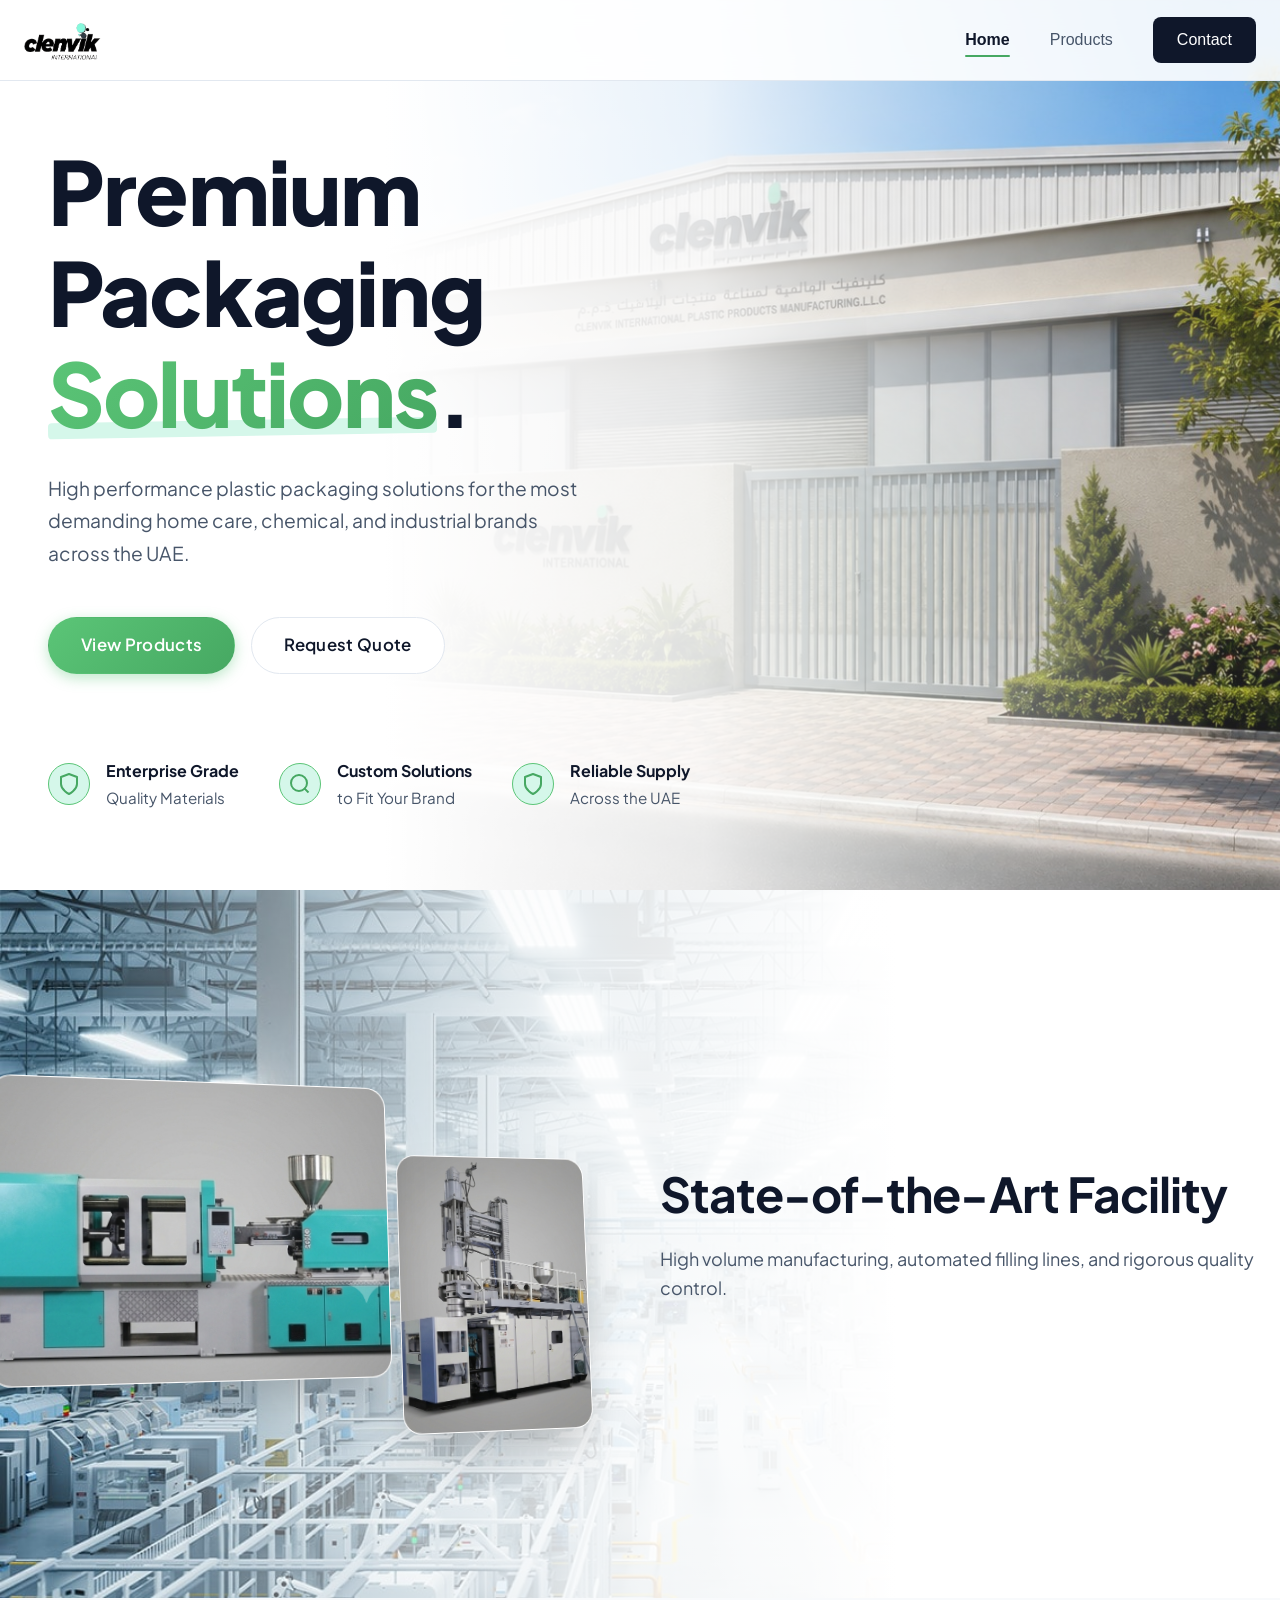
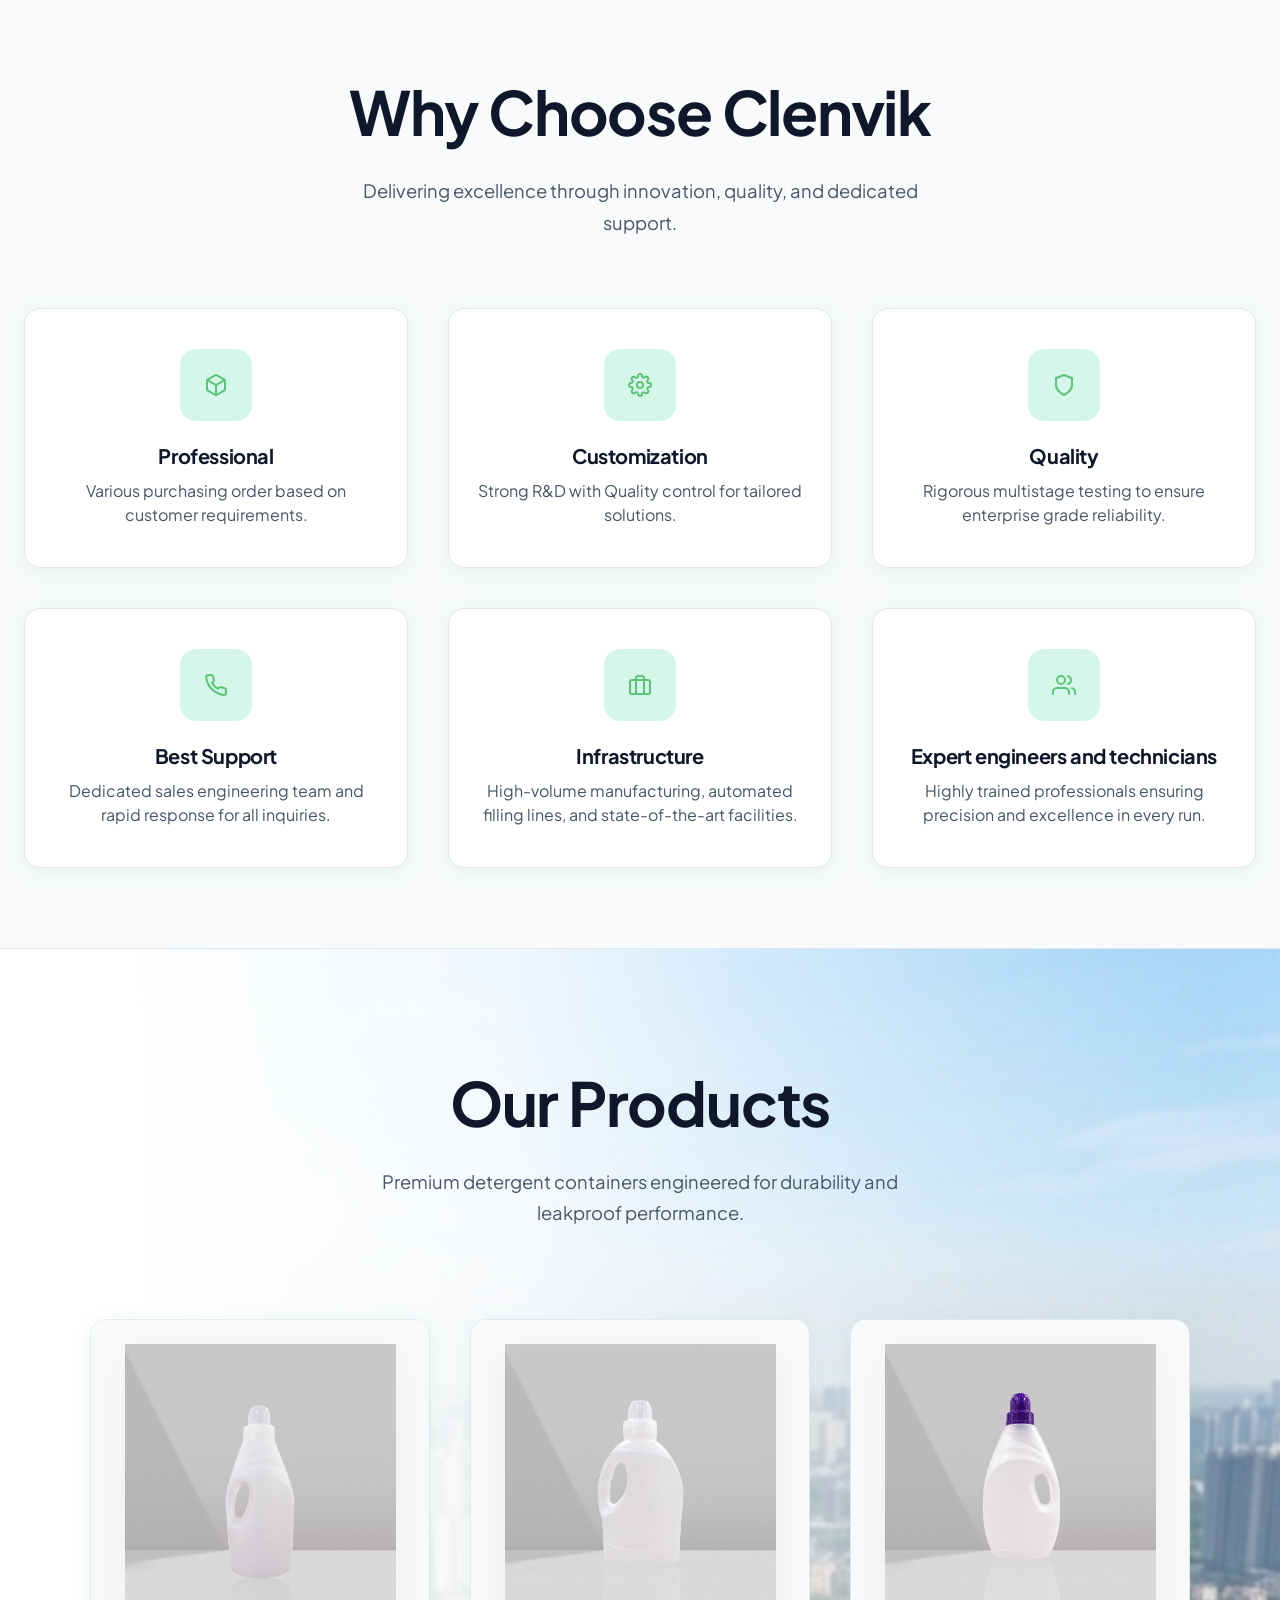
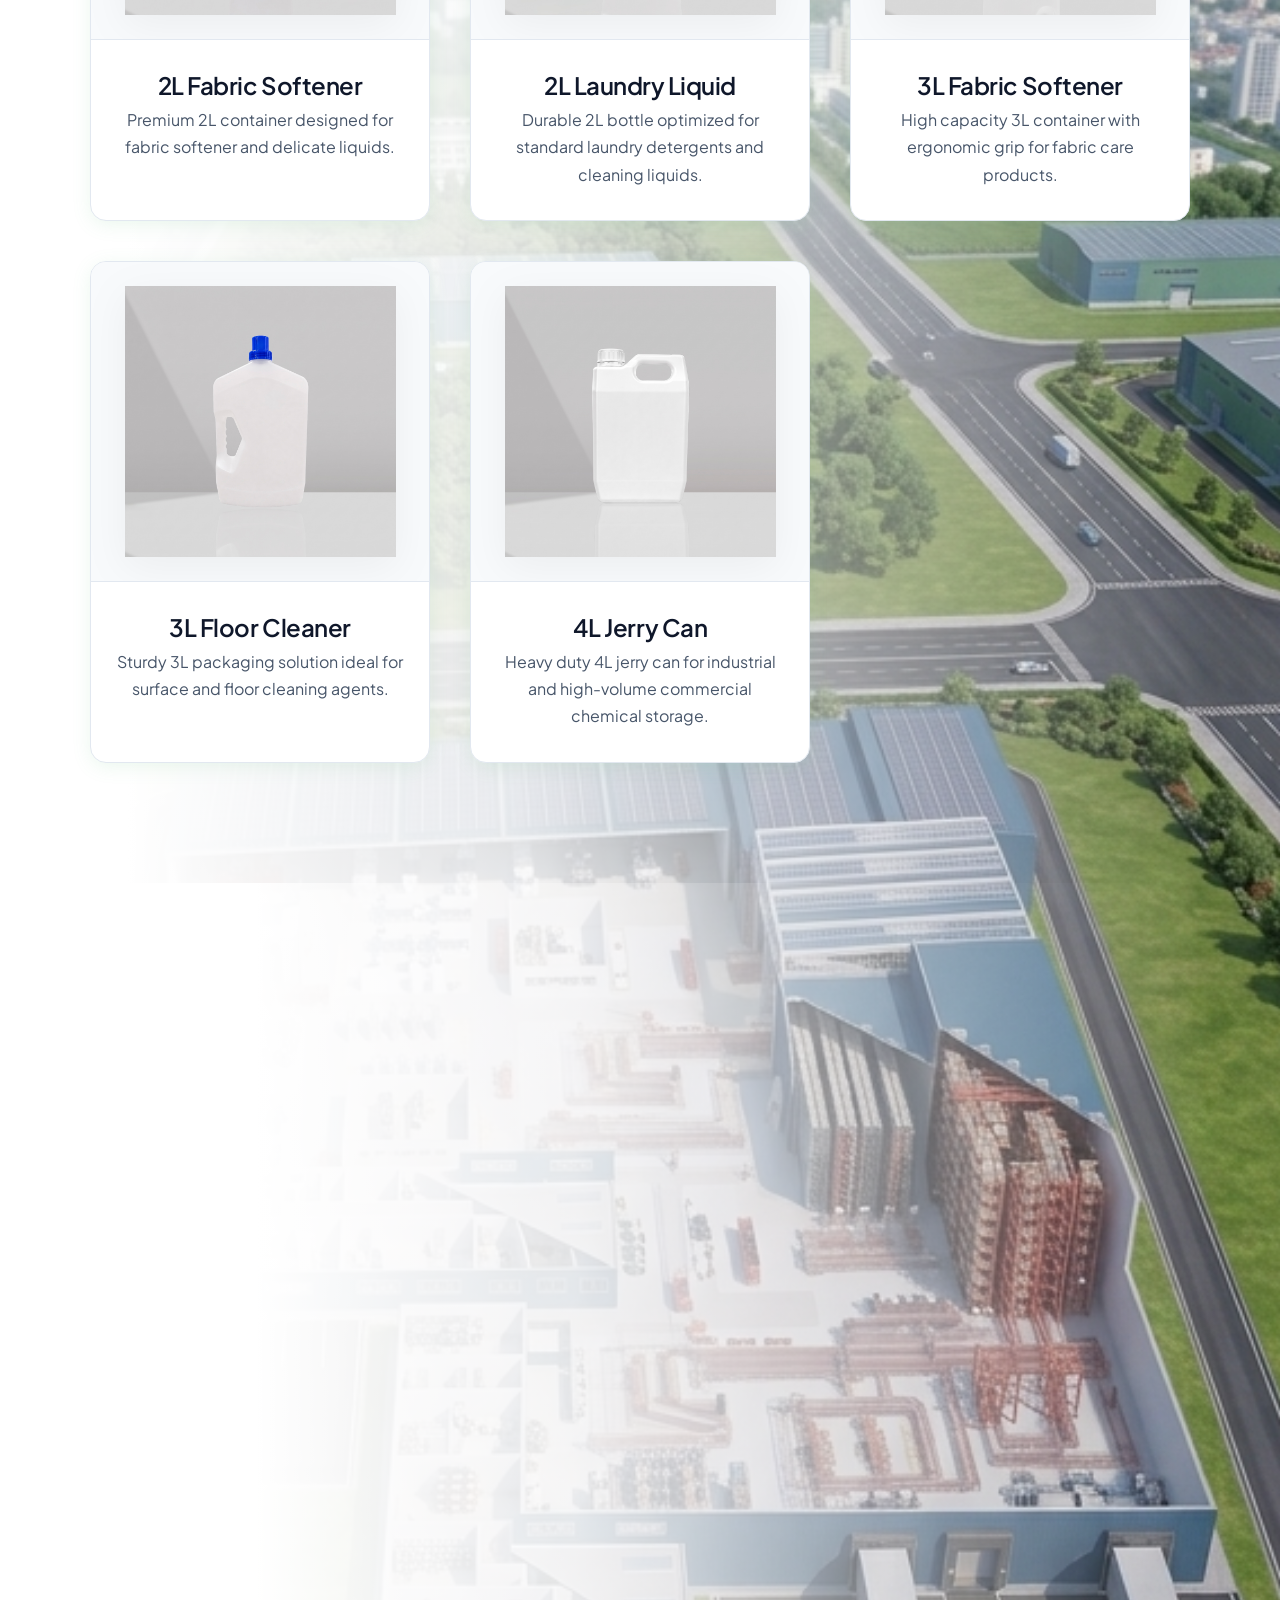
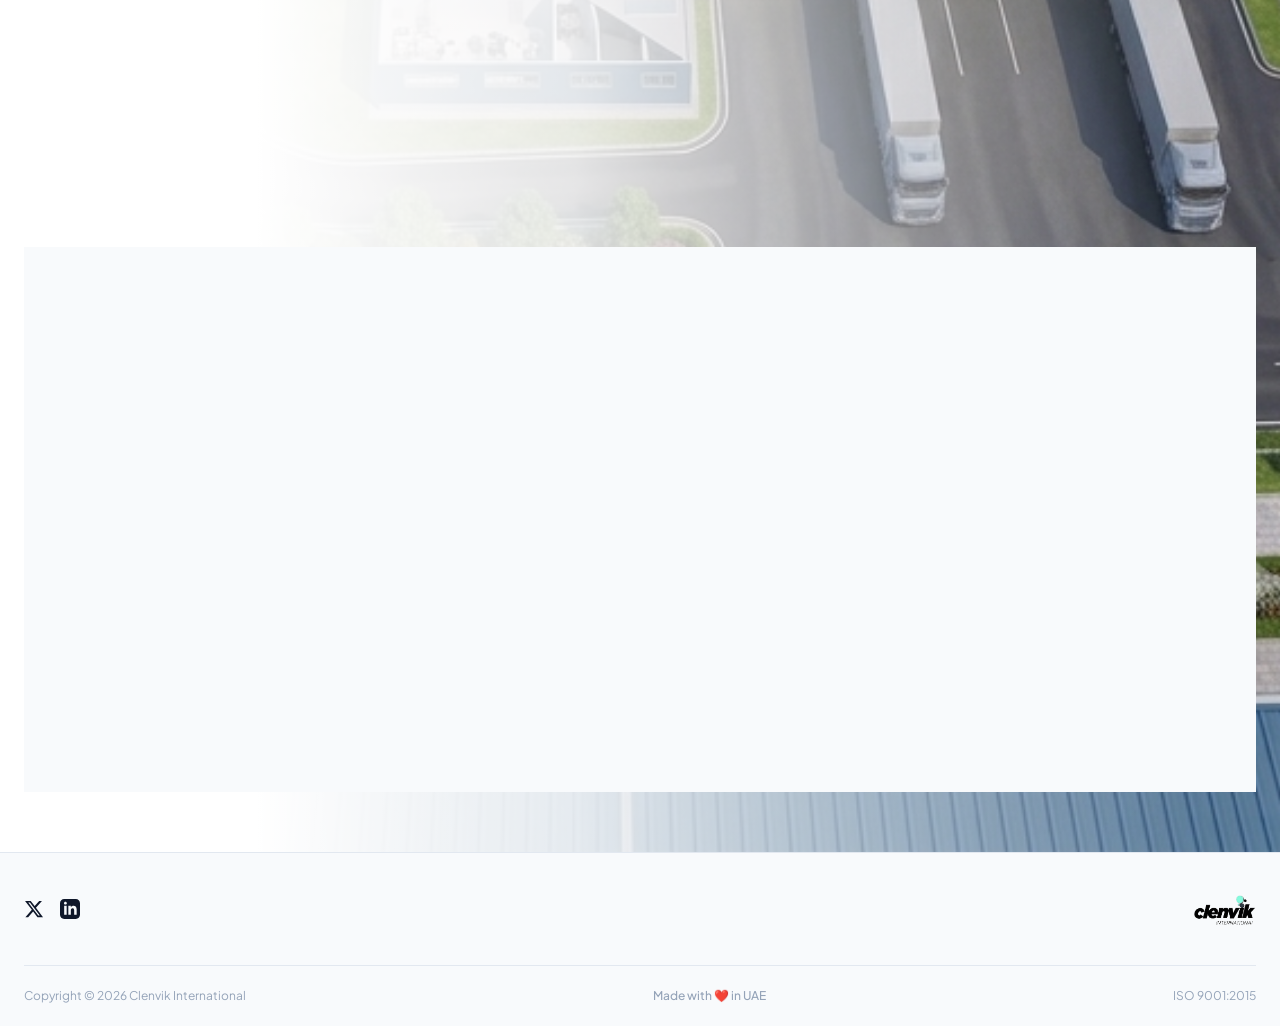
<file: index.html>
<!DOCTYPE html>
<html lang="en">
<head>
    <meta charset="UTF-8">
    <meta name="viewport" content="width=device-width, initial-scale=1.0">
    <meta name="description" content="Clenvik - Premium plastic packaging solutions for detergent, cosmetic, and industrial brands.">
    <meta name="theme-color" content="#ffffff">
    <meta name="view-transition" content="same-origin" />
    <title>Clenvik | Enterprise Plastic Packaging</title>
    <link rel="icon" type="image/png" href="assets/favicon.png">
    
    <link rel="preconnect" href="https://fonts.googleapis.com">
    <link rel="preconnect" href="https://fonts.gstatic.com" crossorigin>
    <link href="https://fonts.googleapis.com/css2?family=Plus+Jakarta+Sans:wght@400;500;600;700;800&display=swap" rel="stylesheet">
    
    <link rel="stylesheet" href="styles.css">
</head>
<body>

    <header>
        <div class="container">
            <nav>
                <a href="index.html" class="brand">
                    <img src="assets/clenvik-logo.png" alt="Clenvik Logo" height="40">
                </a>
                <div class="nav-links">
                    <a href="#home" class="active">Home</a>
                    <a href="#products">Products</a>
                    <a href="#contact" class="nav-cta">Contact</a>
                </div>
                <button class="menu-btn" aria-label="Toggle menu">
                    <svg xmlns="http://www.w3.org/2000/svg" width="24" height="24" viewBox="0 0 24 24" fill="none" stroke="currentColor" stroke-width="2" stroke-linecap="round" stroke-linejoin="round"><line x1="4" x2="20" y1="12" y2="12"/><line x1="4" x2="20" y1="6" y2="6"/><line x1="4" x2="20" y1="18" y2="18"/></svg>
                </button>
            </nav>
        </div>
    </header>

    <main>
        
        <section id="home" class="hero">
            <div class="blob blob-1"></div>
            <div class="blob blob-2"></div>
            
            <div class="hero-content">
                <div class="hero-text-col">
                    <h1 class="stagger-up delay-100">Premium Packaging<br><span class="gradient-text underline-decor">Solutions</span>.</h1>
                    <p class="stagger-up delay-200">High performance plastic packaging solutions for the most demanding home care, chemical, and industrial brands across the UAE.</p>
                    <div class="hero-actions">
                        <a href="#products" class="btn btn-primary">View Products</a>
                        <a href="#contact" class="btn btn-secondary">Request Quote</a>
                    </div>
                    <div class="hero-trust-badges delay-200 stagger-up">
                        <div class="hero-badge">
                            <svg xmlns="http://www.w3.org/2000/svg" width="20" height="20" viewBox="0 0 24 24" fill="none" stroke="currentColor" stroke-width="2" stroke-linecap="round" stroke-linejoin="round"><path d="M12 22s8-4 8-10V5l-8-3-8 3v7c0 6 8 10 8 10z"/></svg>
                            <div>
                                <strong>Enterprise Grade</strong>
                                <span>Quality Materials</span>
                            </div>
                        </div>
                        <div class="hero-badge">
                            <svg xmlns="http://www.w3.org/2000/svg" width="20" height="20" viewBox="0 0 24 24" fill="none" stroke="currentColor" stroke-width="2" stroke-linecap="round" stroke-linejoin="round"><circle cx="11" cy="11" r="8"></circle><line x1="21" x2="16.65" y1="21" y2="16.65"></line></svg>
                            <div>
                                <strong>Custom Solutions</strong>
                                <span>to Fit Your Brand</span>
                            </div>
                        </div>
                        <div class="hero-badge">
                            <svg xmlns="http://www.w3.org/2000/svg" width="20" height="20" viewBox="0 0 24 24" fill="none" stroke="currentColor" stroke-width="2" stroke-linecap="round" stroke-linejoin="round"><path d="M12 22s8-4 8-10V5l-8-3-8 3v7c0 6 8 10 8 10z"/></svg>
                            <div>
                                <strong>Reliable Supply</strong>
                                <span>Across the UAE</span>
                            </div>
                        </div>
                    </div>
                </div>
            </div>
        </section>

        
        <section id="facility" class="facility-section">
            <div class="facility-content">
                <div class="facility-visual-col stagger-up">
                    <div class="isometric-hero-wrapper isometric-facility-grid">
                        <div class="isometric-hero-card card-main" style="height: 100%;">
                            <img src="assets/M1.png" alt="High volume manufacturing facility" style="width: 100%; height: 100%; object-fit: cover; display: block; aspect-ratio: 4/3;">
                        </div>
                        <div class="isometric-hero-card card-sub" style="height: 100%;">
                            <img src="assets/M2.png" alt="High speed filling line" style="width: 100%; height: 100%; object-fit: cover; display: block; aspect-ratio: 1/1;">
                        </div>
                    </div>
                </div>
                
                <div class="facility-text-col stagger-up delay-100">
                    <h2>State-of-the-Art Facility</h2>
                    <p>High volume manufacturing, automated filling lines, and rigorous quality control.</p>
                </div>
            </div>
        </section>

        <section class="value-props">
            <div class="container">
                <div class="section-head stagger-up" style="margin-bottom: 50px;">
                    <h2>Why Choose Clenvik</h2>
                    <p>Delivering excellence through innovation, quality, and dedicated support.</p>
                </div>
                <div class="value-props-grid">
                    <div class="prop-card stagger-up delay-100">
                        <div class="prop-icon">
                            <svg xmlns="http://www.w3.org/2000/svg" width="24" height="24" viewBox="0 0 24 24" fill="none" stroke="currentColor" stroke-width="2" stroke-linecap="round" stroke-linejoin="round"><path d="M21 16V8a2 2 0 0 0-1-1.73l-7-4a2 2 0 0 0-2 0l-7 4A2 2 0 0 0 3 8v8a2 2 0 0 0 1 1.73l7 4a2 2 0 0 0 2 0l7-4A2 2 0 0 0 21 16z"></path><polyline points="3.27 6.96 12 12.01 20.73 6.96"></polyline><line x1="12" y1="22.08" x2="12" y2="12"></line></svg>
                        </div>
                        <h4>Professional</h4>
                        <p>Various purchasing order based on customer requirements.</p>
                    </div>
                    <div class="prop-card stagger-up delay-200">
                        <div class="prop-icon">
                            <svg xmlns="http://www.w3.org/2000/svg" width="24" height="24" viewBox="0 0 24 24" fill="none" stroke="currentColor" stroke-width="2" stroke-linecap="round" stroke-linejoin="round"><circle cx="12" cy="12" r="3"></circle><path d="M19.4 15a1.65 1.65 0 0 0 .33 1.82l.06.06a2 2 0 0 1 0 2.83 2 2 0 0 1-2.83 0l-.06-.06a1.65 1.65 0 0 0-1.82-.33 1.65 1.65 0 0 0-1 1.51V21a2 2 0 0 1-2 2 2 2 0 0 1-2-2v-.09A1.65 1.65 0 0 0 9 19.4a1.65 1.65 0 0 0-1.82.33l-.06.06a2 2 0 0 1-2.83 0 2 2 0 0 1 0-2.83l.06-.06a1.65 1.65 0 0 0 .33-1.82 1.65 1.65 0 0 0-1.51-1H3a2 2 0 0 1-2-2 2 2 0 0 1 2-2h.09A1.65 1.65 0 0 0 4.6 9a1.65 1.65 0 0 0-.33-1.82l-.06-.06a2 2 0 0 1 0-2.83 2 2 0 0 1 2.83 0l.06.06a1.65 1.65 0 0 0 1.82.33H9a1.65 1.65 0 0 0 1-1.51V3a2 2 0 0 1 2-2 2 2 0 0 1 2 2v.09a1.65 1.65 0 0 0 1 1.51 1.65 1.65 0 0 0 1.82-.33l.06-.06a2 2 0 0 1 2.83 0 2 2 0 0 1 0 2.83l-.06.06a1.65 1.65 0 0 0-.33 1.82V9a1.65 1.65 0 0 0 1.51 1H21a2 2 0 0 1 2 2 2 2 0 0 1-2 2h-.09a1.65 1.65 0 0 0-1.51 1z"></path></svg>
                        </div>
                        <h4>Customization</h4>
                        <p>Strong R&D with Quality control for tailored solutions.</p>
                    </div>
                    <div class="prop-card stagger-up delay-300">
                        <div class="prop-icon">
                            <svg xmlns="http://www.w3.org/2000/svg" width="24" height="24" viewBox="0 0 24 24" fill="none" stroke="currentColor" stroke-width="2" stroke-linecap="round" stroke-linejoin="round"><path d="M12 22s8-4 8-10V5l-8-3-8 3v7c0 6 8 10 8 10z"/></svg>
                        </div>
                        <h4>Quality</h4>
                        <p>Rigorous multistage testing to ensure enterprise grade reliability.</p>
                    </div>
                    <div class="prop-card stagger-up delay-400">
                        <div class="prop-icon">
                            <svg xmlns="http://www.w3.org/2000/svg" width="24" height="24" viewBox="0 0 24 24" fill="none" stroke="currentColor" stroke-width="2" stroke-linecap="round" stroke-linejoin="round"><path d="M22 16.92v3a2 2 0 0 1-2.18 2 19.79 19.79 0 0 1-8.63-3.07 19.5 19.5 0 0 1-6-6 19.79 19.79 0 0 1-3.07-8.67A2 2 0 0 1 4.11 2h3a2 2 0 0 1 2 1.72 12.84 12.84 0 0 0 .7 2.81 2 2 0 0 1-.45 2.11L8.09 9.91a16 16 0 0 0 6 6l1.27-1.27a2 2 0 0 1 2.11-.45 12.84 12.84 0 0 0 2.81.7A2 2 0 0 1 22 16.92z"></path></svg>
                        </div>
                        <h4>Best Support</h4>
                        <p>Dedicated sales engineering team and rapid response for all inquiries.</p>
                    </div>
                    <div class="prop-card stagger-up delay-500">
                        <div class="prop-icon">
                            <svg xmlns="http://www.w3.org/2000/svg" width="24" height="24" viewBox="0 0 24 24" fill="none" stroke="currentColor" stroke-width="2" stroke-linecap="round" stroke-linejoin="round"><rect x="2" y="7" width="20" height="14" rx="2" ry="2"></rect><path d="M16 21V5a2 2 0 0 0-2-2h-4a2 2 0 0 0-2 2v16"></path></svg>
                        </div>
                        <h4>Infrastructure</h4>
                        <p>High-volume manufacturing, automated filling lines, and state-of-the-art facilities.</p>
                    </div>
                    <div class="prop-card stagger-up delay-600">
                        <div class="prop-icon">
                            <svg xmlns="http://www.w3.org/2000/svg" width="24" height="24" viewBox="0 0 24 24" fill="none" stroke="currentColor" stroke-width="2" stroke-linecap="round" stroke-linejoin="round"><path d="M17 21v-2a4 4 0 0 0-4-4H5a4 4 0 0 0-4 4v2"></path><circle cx="9" cy="7" r="4"></circle><path d="M23 21v-2a4 4 0 0 0-3-3.87"></path><path d="M16 3.13a4 4 0 0 1 0 7.75"></path></svg>
                        </div>
                        <h4>Expert engineers and technicians</h4>
                        <p>Highly trained professionals ensuring precision and excellence in every run.</p>
                    </div>
                </div>
            </div>
        </section>

        
        <div class="products-to-contact-bg">
        <section id="products" class="category-section">
            <div class="container">
                <div class="section-head text-left stagger-up">
                    <h2>Our Products</h2>
                    <p>Premium detergent containers engineered for durability and leakproof performance.</p>
                </div>
                
                <div class="category-grid">
                    
                    <div class="catalog-card stagger-up delay-100">
                        <div class="catalog-img">
                            <img src="assets/Products/2L-FabricSoftener.png" alt="2L Fabric Softener">
                        </div>
                        <div class="catalog-content">
                            <h3>2L Fabric Softener</h3>
                            <p>Premium 2L container designed for fabric softener and delicate liquids.</p>
                        </div>
                    </div>
                    
                    <div class="catalog-card stagger-up delay-200">
                        <div class="catalog-img">
                            <img src="assets/Products/2L-LaundryLiquid.png" alt="2L Laundry Liquid">
                        </div>
                        <div class="catalog-content">
                            <h3>2L Laundry Liquid</h3>
                            <p>Durable 2L bottle optimized for standard laundry detergents and cleaning liquids.</p>
                        </div>
                    </div>
                    
                    <div class="catalog-card stagger-up delay-300">
                        <div class="catalog-img">
                            <img src="assets/Products/3L-FabricSoftener.png" alt="3L Fabric Softener">
                        </div>
                        <div class="catalog-content">
                            <h3>3L Fabric Softener</h3>
                            <p>High capacity 3L container with ergonomic grip for fabric care products.</p>
                        </div>
                    </div>

                    <div class="catalog-card stagger-up delay-400">
                        <div class="catalog-img">
                            <img src="assets/Products/3L-FloorCleaner.png" alt="3L Floor Cleaner">
                        </div>
                        <div class="catalog-content">
                            <h3>3L Floor Cleaner</h3>
                            <p>Sturdy 3L packaging solution ideal for surface and floor cleaning agents.</p>
                        </div>
                    </div>

                    <div class="catalog-card stagger-up delay-500">
                        <div class="catalog-img">
                            <img src="assets/Products/4L-JerryCan.png" alt="4L Jerry Can">
                        </div>
                        <div class="catalog-content">
                            <h3>4L Jerry Can</h3>
                            <p>Heavy duty 4L jerry can for industrial and high-volume commercial chemical storage.</p>
                        </div>
                    </div>
                    
                </div>
                

            </div>
        </section>


        
        <section id="contact" class="contact-page">
            <div class="container">
                <div class="contact-sales-grid">
                    
                    <div class="contact-trust stagger-up">
                        <span class="eyebrow">Enterprise Solutions</span>
                        <h2>Let's build your packaging.</h2>
                        <p>Our sales engineering team is ready to discuss your specific requirements, from material selection to high-volume logistics.</p>
                        
                        <div class="contact-trust-list">
                            <div class="trust-point stagger-up delay-100">
                                <div class="trust-point-icon">
                                    <svg xmlns="http://www.w3.org/2000/svg" width="24" height="24" viewBox="0 0 24 24" fill="none" stroke="currentColor" stroke-width="2" stroke-linecap="round" stroke-linejoin="round"><rect width="18" height="18" x="3" y="4" rx="2" ry="2"/><line x1="16" x2="16" y1="2" y2="6"/><line x1="8" x2="8" y1="2" y2="6"/><line x1="3" x2="21" y1="10" y2="10"/><path d="M8 14h.01"/><path d="M12 14h.01"/><path d="M16 14h.01"/><path d="M8 18h.01"/><path d="M12 18h.01"/><path d="M16 18h.01"/></svg>
                                </div>
                                <div>
                                    <h4>Rapid Prototyping</h4>
                                    <p>Get 3D printed mold samples in as little as 14 days before committing to high volume steel tooling.</p>
                                </div>
                            </div>
                            <div class="trust-point stagger-up delay-200">
                                <div class="trust-point-icon">
                                    <svg xmlns="http://www.w3.org/2000/svg" width="24" height="24" viewBox="0 0 24 24" fill="none" stroke="currentColor" stroke-width="2" stroke-linecap="round" stroke-linejoin="round"><path d="M12 22s8-4 8-10V5l-8-3-8 3v7c0 6 8 10 8 10z"/></svg>
                                </div>
                                <div>
                                    <h4>ISO Compliance</h4>
                                    <p>Full traceability and documentation provided for cosmetic and food grade runs.</p>
                                </div>
                            </div>
                            <div class="trust-point stagger-up delay-300">
                                <div class="trust-point-icon">
                                    <svg xmlns="http://www.w3.org/2000/svg" width="24" height="24" viewBox="0 0 24 24" fill="none" stroke="currentColor" stroke-width="2" stroke-linecap="round" stroke-linejoin="round"><rect x="1" y="3" width="15" height="13"></rect><polygon points="16 8 20 8 23 11 23 16 16 16 16 8"></polygon><circle cx="5.5" cy="18.5" r="2.5"></circle><circle cx="18.5" cy="18.5" r="2.5"></circle></svg>
                                </div>
                                <div>
                                    <h4>UAE-Wide Shipping</h4>
                                    <p>Optimized palletizing and logistics partnerships to ensure safe, cost effective delivery across the UAE.</p>
                                </div>
                            </div>
                        </div>
                    </div>
                    
                    <div class="contact-form stagger-up delay-200">
                        <form id="contactForm" action="#" method="POST" onsubmit="sendEmail(event)">
                            <div class="form-group">
                                <label for="name" class="form-label">Full Name / Company</label>
                                <input type="text" id="name" name="name" class="form-control" placeholder="Acme Industries" required>
                            </div>
                            <div class="form-group">
                                <label for="email" class="form-label">Work Email</label>
                                <input type="email" id="email" name="email" class="form-control" placeholder="purchasing@acme.com" required>
                            </div>
                            <div class="form-group">
                                <label for="product_interest" class="form-label">Product of Interest</label>
                                <select id="product_interest" name="product_interest" class="form-control" required>
                                    <option value="" disabled selected>Select a product...</option>
                                    <option value="2L Fabric Softener">2L Fabric Softener</option>
                                    <option value="2L Laundry Liquid">2L Laundry Liquid</option>
                                    <option value="3L Fabric Softener">3L Fabric Softener</option>
                                    <option value="3L Floor Cleaner">3L Floor Cleaner</option>
                                    <option value="4L Jerry Can">4L Jerry Can</option>
                                    <option value="Multiple Products / Custom Setup">Multiple Products / Custom Setup</option>
                                </select>
                            </div>
                            <div class="form-group">
                                <label for="volume" class="form-label">Estimated Monthly Volume</label>
                                <input type="text" id="volume" name="volume" list="volume-options" class="form-control" placeholder="Select or type custom volume..." required autocomplete="off">
                                <datalist id="volume-options">
                                    <option value="10,000 - 50,000 units"></option>
                                    <option value="50,000 - 100,000 units"></option>
                                    <option value="100,000 - 500,000 units"></option>
                                    <option value="500,000+ units"></option>
                                </datalist>
                            </div>
                            <div class="form-group">
                                <label for="message" class="form-label">Project Details (Optional)</label>
                                <textarea id="message" name="message" class="form-control" rows="4" placeholder="Briefly describe the product, material requirements, or custom tooling needs..."></textarea>
                            </div>
                            <button type="submit" class="btn btn-primary submit-btn-animated" style="width: 100%;">
                                Submit Request
                                <svg xmlns="http://www.w3.org/2000/svg" width="20" height="20" viewBox="0 0 24 24" fill="none" stroke="currentColor" stroke-width="2" stroke-linecap="round" stroke-linejoin="round"><line x1="22" x2="11" y1="2" y2="13"/><polygon points="22 2 15 22 11 13 2 9 22 2"/></svg>
                            </button>
                        </form>
                    </div>

        </div>
        
        <section class="pre-footer-cta" style="">
            <div class="container">
                <div class="cta-header-row stagger-up">
                    <div class="cta-text">
                        <h2>Visit <span>Clenvik</span></h2>
                        <p>Experience premium plastic packaging solutions designed for durability and enterprise scale.</p>
                    </div>
                    <div class="cta-actions">
                        <a href="https://www.google.com/maps/dir/?api=1&destination=Clenvik+International+Plastic+Manufacturing+LLC,+Fujairah" target="_blank" rel="noopener noreferrer" class="cta-btn cta-btn-primary">GET DIRECTIONS ↗</a>
                    </div>
                </div>
            </div>
            <div class="map-panorama stagger-up delay-100">
                <iframe src="https://www.google.com/maps/embed?pb=!1m18!1m12!1m3!1d3612.882729931874!2d56.281116575346076!3d25.105830735395358!2m3!1f0!2f0!3f0!3m2!1i1024!2i768!4f13.1!3m3!1m2!1s0x3ef4ffe05276013f%3A0x6c0eb172be8c8019!2sClenvik%20International%20Plastic%20Manufacturing%20LLC!5e0!3m2!1sen!2sin!4v1787242822846!5m2!1sen!2sin" width="100%" height="300" style="border:0; display: block;" allowfullscreen="" loading="lazy" referrerpolicy="strict-origin-when-cross-origin"></iframe>
            </div>
        </section>

    </main>

    <footer class="minimal-footer">
        <div class="container">
            <div class="footer-main-row">
                <div class="footer-social">
                    <a href="#" aria-label="X (Twitter)">
                        <svg xmlns="http://www.w3.org/2000/svg" width="20" height="20" viewBox="0 0 24 24" fill="currentColor"><path d="M18.244 2.25h3.308l-7.227 8.26 8.502 11.24H16.17l-5.214-6.817L4.99 21.75H1.68l7.73-8.835L1.254 2.25H8.08l4.713 6.231zm-1.161 17.52h1.833L7.084 4.126H5.117z"/></svg>
                    </a>
                    <a href="#" aria-label="LinkedIn">
                        <svg xmlns="http://www.w3.org/2000/svg" width="20" height="20" viewBox="0 0 24 24" fill="currentColor"><path d="M19 0h-14c-2.761 0-5 2.239-5 5v14c0 2.761 2.239 5 5 5h14c2.762 0 5-2.239 5-5v-14c0-2.761-2.238-5-5-5zm-11 19h-3v-11h3v11zm-1.5-12.268c-.966 0-1.75-.79-1.75-1.764s.784-1.764 1.75-1.764 1.75.79 1.75 1.764-.783 1.764-1.75 1.764zm13.5 12.268h-3v-5.604c0-3.368-4-3.113-4 0v5.604h-3v-11h3v1.765c1.396-2.586 7-2.777 7 2.476v6.759z"/></svg>
                    </a>
                </div>
                <div class="footer-logo">
                    <img src="assets/clenvik-logo.png" alt="Clenvik Logo" height="32">
                </div>
            </div>
            <div class="footer-copyright-row">
                <p>Copyright &copy; <span id="year"></span> Clenvik International</p>
                <a href="https://viz38.github.io" target="_blank" rel="noopener noreferrer" class="made-with-love">Made with ❤️ in UAE</a>
                <div class="footer-legal">
                    <a href="#">ISO 9001:2015</a>
                </div>
            </div>
        </div>
    </footer>

    <script>
        document.getElementById('year').textContent = new Date().getFullYear();
        
        const menuBtn = document.querySelector('.menu-btn');
        const navLinks = document.querySelector('.nav-links');
        
        menuBtn.addEventListener('click', () => {
            navLinks.classList.toggle('open');
        });

        // Elegant Intersection Observer
        const observerOptions = {
            root: null,
            rootMargin: '0px 0px -5% 0px',
            threshold: 0.1
        };

        const observer = new IntersectionObserver((entries, observer) => {
            entries.forEach(entry => {
                if (entry.isIntersecting) {
                    entry.target.classList.add('visible');
                    observer.unobserve(entry.target);
                }
            });
        }, observerOptions);

        document.querySelectorAll('.stagger-up').forEach(el => {
            observer.observe(el);
        });
        function sendEmail(event) {
            event.preventDefault();
            
            const name = document.getElementById('name').value;
            const email = document.getElementById('email').value;
            const volume = document.getElementById('volume').value;
            const message = document.getElementById('message').value;
            
            const checkboxes = document.querySelectorAll('input[name="sizes"]:checked');
            const sizes = Array.from(checkboxes).map(cb => cb.value).join(', ');
            const sizesText = sizes ? sizes : 'Not specified';
            
            const subject = encodeURIComponent(`Packaging Inquiry from ${name}`);
            const body = encodeURIComponent(
                `Name / Company: ${name}\n` +
                `Email: ${email}\n` +
                `Sizes of Interest: ${sizesText}\n` +
                `Estimated Monthly Volume: ${volume}\n\n` +
                `Project Details:\n${message}`
            );
            
            window.location.href = `mailto:info@clenvikint.com?subject=${subject}&body=${body}`;
        }
    </script>
</body>
</html>
</file>
<file: styles.css>
:root {
  /* Brand Colors - Restored Green Theme */
  --primary: #5bc577;       /* Primary Green (rgb: 91, 197, 119) */
  --primary-dark: #46a862;  
  --primary-light: #d5f7ea; /* Tertiary/Icon Green (rgb: 213, 247, 234) */
  --secondary: #46a862;     /* Using darker green for gradients instead of violet */
  --success: #10B981;       
  
  --ink: #0F172A;           /* Slate 900 (Main headings & high-contrast text) */
  --ink-light: #475569;     /* Slate 600 (Body text) - improved contrast */
  --ink-muted: #94A3B8;     /* Slate 400 (Subtle text) */
  
  --bg-main: #FFFFFF;       /* Pure white background */
  --bg-alt: #F8FAFC;        /* Slate 50 (Alternate section background) */
  --line: #E2E8F0;          /* Slate 200 (Borders) */
  
  /* Colored Shadows - Now using Green RGB (91, 197, 119) */
  --shadow-soft: 0 4px 20px -2px rgba(91, 197, 119, 0.15);
  --shadow-hover: 0 10px 25px -5px rgba(91, 197, 119, 0.25), 0 8px 10px -6px rgba(91, 197, 119, 0.15);
  --shadow-btn: 0 4px 14px 0 rgba(91, 197, 119, 0.4);
  --shadow: var(--shadow-soft);
  
  --radius: 12px; 
  --radius-sm: 8px;
}

* { box-sizing: border-box; margin: 0; padding: 0; }
html { scroll-behavior: smooth; overflow-x: hidden; }
body { 
  font-family: 'Plus Jakarta Sans', sans-serif; 
  color: var(--ink-light); 
  background-color: var(--bg-main); 
  line-height: 1.6; 
  -webkit-font-smoothing: antialiased; 
  overflow-x: hidden;
  width: 100%;
}
img { max-width: 100%; display: block; border-radius: var(--radius-sm); }
a { text-decoration: none; color: inherit; transition: all 0.2s ease-out; }

/* Typography */
h1, h2, h3, h4, .eyebrow { font-family: 'Plus Jakarta Sans', sans-serif; line-height: 1.1; color: var(--ink); margin-bottom: 0.5em; font-weight: 700; letter-spacing: -0.02em; }
h1 { font-size: clamp(3.5rem, 7vw, 5.5rem); font-weight: 800; }
h2 { font-size: clamp(2.5rem, 5vw, 3.8rem); font-weight: 700; }
h3 { font-size: 1.6rem; font-weight: 600; }
p { color: var(--ink-light); margin-bottom: 1.25rem; font-size: 1.1rem; max-width: 70ch; line-height: 1.7; font-weight: 400; }

.eyebrow { 
  font-size: 0.85rem; font-weight: 700; letter-spacing: 0.1em; color: var(--bg-main); 
  display: inline-flex; margin-bottom: 1.5rem; text-transform: uppercase; 
  padding: 8px 16px; background: var(--primary); border-radius: 99px; 
}

/* Layout Utilities */
.container { width: min(1280px, calc(100% - 48px)); margin: 0 auto; }
section { padding: 120px 0; }
.section-head { text-align: center; margin-bottom: 70px; display: flex; flex-direction: column; align-items: center; }
.section-head p { text-align: center; font-size: 1.15rem; max-width: 600px; }
.relative { position: relative; }

/* Buttons */
.btn { 
  display: inline-flex; align-items: center; justify-content: center; gap: 0.75rem; 
  padding: 14px 32px; border-radius: var(--radius); font-family: 'Plus Jakarta Sans', sans-serif; 
  font-weight: 600; font-size: 1.05rem; letter-spacing: 0.02em; 
  transition: all 0.2s ease-out; cursor: pointer; border: 1px solid transparent; 
}

.btn-primary { 
  background: linear-gradient(135deg, var(--primary), var(--secondary)); 
  color: #ffffff; 
  box-shadow: var(--shadow-btn); 
  border-radius: 9999px;
}
.btn-primary:hover { 
  transform: translateY(-2px); 
  box-shadow: 0 8px 20px 0 rgba(91, 197, 119, 0.6); 
}

.submit-btn-animated { transition: all 0.3s cubic-bezier(0.175, 0.885, 0.32, 1.275); }
.submit-btn-animated:hover {
    background: linear-gradient(135deg, var(--primary), var(--secondary)) !important;
    color: #ffffff !important;
    transform: scale(1.03) rotate(2deg) !important;
    box-shadow: 0 15px 30px -10px rgba(91, 197, 119, 0.6) !important;
}

.btn-secondary { border-color: var(--line); color: var(--ink); background: var(--bg-main); border-radius: 9999px; }
.btn-secondary:hover { background: var(--bg-alt); border-color: var(--ink-muted); transform: translateY(-2px); box-shadow: var(--shadow); }
.btn-sm { padding: 10px 20px; font-size: 0.95rem; }

/* Navigation */
header { position: fixed; z-index: 50; top: 0; left: 0; right: 0; background: rgba(255, 255, 255, 0.9); backdrop-filter: blur(12px); -webkit-backdrop-filter: blur(12px); border-bottom: 1px solid var(--line); }
nav { height: 80px; display: flex; align-items: center; justify-content: space-between; }
.brand { display: flex; align-items: center; gap: 16px; }
.brand h2 { font-size: 1.6rem; margin: 0; color: var(--ink); letter-spacing: -0.02em; }
.brand small { max-width: 200px; color: var(--ink-light); font-size: 0.75rem; line-height: 1.3; font-weight: 500; border-left: 1px solid var(--line); padding-left: 16px; display: none; }
.nav-links { display: flex; align-items: center; gap: 40px; font-family: 'Inter', sans-serif; font-size: 1rem; font-weight: 500; color: var(--ink-light); }
.nav-links a:not(.nav-cta) { position: relative; }
.nav-links a:not(.nav-cta)::after { content: ''; position: absolute; bottom: -4px; left: 0; width: 0; height: 2px; background: var(--primary-dark); border-radius: 2px; transition: width 0.3s ease; }
.nav-links a:not(.nav-cta):hover::after, .nav-links a.active:not(.nav-cta)::after { width: 100%; }
.nav-links a:not(.nav-cta):hover, .nav-links a.active:not(.nav-cta) { color: var(--ink); font-weight: 600; }
.nav-cta { padding: 10px 24px; background: var(--ink); color: var(--bg-main); border-radius: var(--radius-sm); font-weight: 500; transition: all 0.3s ease; }
.nav-cta:hover { background: var(--primary); color: var(--ink); transform: translateY(-2px); }
.menu-btn { display: none; border: 0; background: none; font-size: 2rem; cursor: pointer; color: var(--ink); }

/* Hero */
.hero { min-height: 95vh; display: flex; align-items: center; position: relative; overflow: hidden; background: var(--bg-main); padding-top: 140px; padding-bottom: 80px; }
.hero::before { content: ''; position: absolute; top: 0; left: 0; width: 100%; height: 100%; background-image: url('assets/Banner.jpeg'); background-size: cover; background-position: center; z-index: 0; opacity: 0.9; }
.hero::after { content: ''; position: absolute; top: 0; left: 0; width: 100%; height: 100%; background: linear-gradient(90deg, rgba(255,255,255,1) 30%, rgba(255,255,255,0.85) 55%, rgba(255,255,255,0) 95%); z-index: 1; pointer-events: none; }
.hero-content { 
  display: flex; flex-direction: column; align-items: flex-start;
  width: 100%; max-width: 1280px; margin: 0 auto; padding: 0 48px; 
  position: relative; z-index: 2; 
}
.hero-text-col { display: flex; flex-direction: column; align-items: flex-start; text-align: left; max-width: 700px; }
.hero h1 { margin-bottom: 28px; line-height: 1.15; }
.hero h1 span.gradient-text { 
  background: linear-gradient(135deg, var(--primary), var(--secondary)); 
  -webkit-background-clip: text; 
  background-clip: text; 
  color: transparent; 
}
.hero h1 span.underline-decor { position: relative; display: inline-block; }
.hero h1 span.underline-decor::after { content: ''; position: absolute; bottom: 8px; left: 0; width: 100%; height: 16px; background: var(--primary-light); z-index: -1; transform: rotate(-1deg); border-radius: 4px; }
.hero-text-col > p { font-size: 1.2rem; max-width: 550px; margin: 0 0 48px; color: var(--ink-light); line-height: 1.7; }
.hero-actions { display: flex; gap: 16px; justify-content: flex-start; flex-wrap: wrap; margin-bottom: 64px; }

/* Isometric Hero Card */
.hero-visual-col { perspective: 2000px; position: relative; display: flex; justify-content: center; align-items: center; width: 100%; height: 100%; }
.isometric-hero-wrapper {
  position: relative;
  width: 100%;
  max-width: 1000px;
  margin: 0 auto;
  transform-style: preserve-3d;
  transform: rotateX(5deg) rotateY(-12deg);
  animation: floatIsometric 6s ease-in-out infinite;
}
.isometric-hero-card {
  border-radius: 24px;
  overflow: hidden;
  box-shadow: 0 30px 60px -12px rgba(91, 197, 119, 0.3), 0 18px 36px -18px rgba(91, 197, 119, 0.2);
  border: 4px solid var(--bg-main);
  background: var(--bg-main);
}
.isometric-hero-card img {
  width: 100%;
  height: auto;
  aspect-ratio: 16/10;
  object-fit: cover;
  object-position: center;
  display: block;
}
.facility-visual-col {
  perspective: 2000px;
  width: 100%;
  display: flex;
  justify-content: center;
  margin-top: 20px;
}
@keyframes floatIsometric {
  0% { transform: rotateX(5deg) rotateY(-12deg) translateY(0); }
  50% { transform: rotateX(7deg) rotateY(-10deg) translateY(-15px); }
  100% { transform: rotateX(5deg) rotateY(-12deg) translateY(0); }
}

/* Atmospheric Blobs */
.blob { position: absolute; border-radius: 50%; filter: blur(80px); opacity: 0.4; z-index: 1; pointer-events: none; animation: pulseBlob 8s infinite alternate ease-in-out; }
.blob-1 { top: -10%; left: -10%; width: 500px; height: 500px; background: var(--primary-light); }
.blob-2 { bottom: 10%; right: 20%; width: 400px; height: 400px; background: rgba(91, 197, 119, 0.2); animation-delay: -4s; }

@keyframes pulseBlob {
  0% { transform: scale(1) translate(0, 0); }
  100% { transform: scale(1.1) translate(20px, 20px); }
}

/* Hero Badges */
.hero-trust-badges { display: flex; flex-wrap: wrap; gap: 40px; margin-top: 20px; }
.hero-badge { display: flex; align-items: center; gap: 16px; font-size: 0.95rem; color: var(--ink-light); }
.hero-badge svg { color: var(--primary-dark); width: 24px; height: 24px; background: var(--primary-light); border-radius: 50%; padding: 8px; box-sizing: content-box; border: 1px solid var(--primary); }
.hero-badge strong { color: var(--ink); font-weight: 700; font-size: 1rem; display: block; margin-bottom: 2px; }

/* Facility Section */
.facility-section {
  position: relative;
  background-image: url('assets/1.jpg');
  background-size: cover;
  background-position: center left;
  padding: 100px 0;
}
.facility-section::before {
  content: '';
  position: absolute;
  top: 0; left: 0; width: 100%; height: 100%;
  background: linear-gradient(90deg, rgba(255,255,255,0) 5%, rgba(255,255,255,0.85) 45%, rgba(255,255,255,1) 70%);
  z-index: 0;
}
.facility-content { display: grid; grid-template-columns: 1fr 1fr; align-items: center; padding: 100px 0; max-width: 1400px; margin: 0 auto; gap: 40px; }
.facility-visual-col { perspective: 1200px; padding: 0; }
.isometric-hero-wrapper { transform: scale(1.15) rotateY(15deg) rotateX(5deg); transform-style: preserve-3d; }
.facility-text-col {
  display: flex;
  flex-direction: column;
  align-items: flex-start;
  text-align: left;
}
.facility-text-col h2 {
  font-size: 3rem;
  margin-bottom: 24px;
  color: var(--ink);
  line-height: 1.15;
}
.facility-text-col p {
  font-size: 1.125rem;
  color: var(--ink-light);
  line-height: 1.6;
}
.isometric-hero-wrapper { transform: rotateY(15deg) rotateX(5deg); transform-style: preserve-3d; }
.isometric-facility-grid { display: grid; grid-template-columns: 1.8fr 1fr; gap: 24px; align-items: center; }
.isometric-facility-grid .card-main { z-index: 2; transform: translateY(-20px) translateZ(30px); }
.isometric-facility-grid .card-sub { z-index: 1; transform: translateY(40px) translateZ(-10px); }
.isometric-hero-card { border-radius: 20px; overflow: hidden; box-shadow: 0 25px 50px -12px rgba(0,0,0,0.25); border: 1px solid rgba(255,255,255,0.4); background: #ffffff; }
.facility-image-wrap { position: relative; width: 100%; margin: 0 auto; display: grid; grid-template-columns: 2fr 1fr; grid-template-rows: 1fr 1fr; gap: 24px; z-index: 2; }
.facility-image-wrap img { width: 100%; height: 100%; display: block; object-fit: contain; background: var(--bg-main); border-radius: 24px; box-shadow: 0 10px 30px rgba(0,0,0,0.08); transition: transform 0.6s cubic-bezier(0.16, 1, 0.3, 1), box-shadow 0.6s ease; }
.facility-image-wrap .facility-img-main { grid-column: 1; grid-row: 1 / 3; aspect-ratio: 4/3; }
.facility-image-wrap .facility-img-sub { grid-column: 2; aspect-ratio: 4/3; }
.facility-image-wrap img:hover { transform: translateY(-8px) scale(1.02); z-index: 10; position: relative; box-shadow: 0 20px 40px rgba(0,0,0,0.15); }

/* Value Props Banner */
.value-props { background: var(--bg-alt); padding: 80px 0; border-bottom: 1px solid var(--line); }
.value-props-grid { display: grid; grid-template-columns: repeat(3, 1fr); gap: 40px; text-align: center; perspective: 1000px; }
.prop-card { background: var(--bg-main); border: 1px solid var(--line); border-radius: 16px; padding: 40px 24px; display: flex; flex-direction: column; align-items: center; transition: all 0.3s ease-out; box-shadow: var(--shadow-soft); }
.prop-card:hover { transform: translateY(-4px) rotateX(2deg) rotateY(-4deg); box-shadow: var(--shadow-hover); border-color: var(--primary-light); }
.prop-icon { width: 72px; height: 72px; background: var(--primary-light); color: var(--primary); border-radius: 16px; display: grid; place-items: center; margin-bottom: 24px; transition: all 0.3s ease-out; }
.prop-card:hover .prop-icon { background: linear-gradient(135deg, var(--primary), var(--secondary)); color: #ffffff; transform: scale(1.1) rotate(5deg); box-shadow: var(--shadow-btn); }
.prop-card h4 { margin-bottom: 12px; font-size: 1.25rem; color: var(--ink); }
.prop-card p { font-size: 1rem; margin: 0; color: var(--ink-light); line-height: 1.5; }

.products-to-contact-bg {
  position: relative;
  background-image: url('assets/Plant.png');
  background-size: cover;
  background-position: center;
}
.products-to-contact-bg > section {
  position: relative;
  z-index: 1;
  background: transparent !important;
}

.category-section { position: relative; }
.category-section::before {
  content: '';
  position: absolute;
  top: 0; left: 0; width: 100%; height: 100%;
  background: linear-gradient(90deg, rgba(255,255,255,1) 10%, rgba(255,255,255,0.85) 40%, rgba(255,255,255,0) 95%);
  z-index: -1;
  pointer-events: none;
}
.contact-page { position: relative; }
.contact-page::before {
  content: '';
  position: absolute;
  top: 0; left: 0; width: 100%; height: 100%;
  background: linear-gradient(90deg, rgba(255,255,255,1) 20%, rgba(255,255,255,0.85) 45%, rgba(255,255,255,0) 95%);
  z-index: -1;
  pointer-events: none;
}
.text-left { text-align: left !important; margin-left: 0 !important; }

.category-grid { display: grid; grid-template-columns: repeat(3, 1fr); gap: 40px; max-width: 1100px; margin: 0 auto; perspective: 2000px; }
.catalog-card { background: var(--bg-main); border-radius: 16px; overflow: hidden; border: 1px solid var(--line); transition: all 0.3s ease-out; display: flex; flex-direction: column; position: relative; box-shadow: var(--shadow-soft); }
.catalog-card:nth-child(even):hover { transform: translateY(-8px) rotateY(4deg); }
.catalog-card:nth-child(odd):hover { transform: translateY(-8px) rotateY(-4deg); }
.catalog-card:hover { box-shadow: var(--shadow-hover); border-color: var(--primary-light); z-index: 10; }
.catalog-img { width: 100%; height: 320px; overflow: hidden; position: relative; background: var(--bg-alt); padding: 24px; display: flex; align-items: center; justify-content: center; border-bottom: 1px solid var(--line); }
.catalog-img img { width: 100%; height: 100%; object-fit: contain; transition: transform 0.5s ease-out; filter: drop-shadow(0 10px 20px rgba(0,0,0,0.05)); }
.catalog-card:hover .catalog-img img { transform: scale(1.05) translateY(-4px); filter: drop-shadow(0 20px 30px rgba(91, 197, 119, 0.2)); }
.catalog-content { padding: 32px 24px; display: flex; flex-direction: column; flex-grow: 1; align-items: center; text-align: center; }
.catalog-content h3 { font-size: 1.5rem; color: var(--ink); margin-bottom: 8px; transition: color 0.3s ease; }
.catalog-card:hover .catalog-content h3 { color: var(--primary); }
.catalog-content p { color: var(--ink-light); margin-bottom: 0; flex-grow: 1; font-size: 1rem; }

/* Specs Table */
.specs-table-wrap { margin: 64px auto 0; max-width: 1000px; background: var(--bg-main); border-radius: var(--radius); border: 1px solid var(--line); overflow: hidden; box-shadow: var(--shadow); }
.specs-table { width: 100%; border-collapse: collapse; text-align: left; }
.specs-table th, .specs-table td { padding: 16px 24px; border-bottom: 1px solid var(--line); }
.specs-table th { background: var(--bg-alt); font-weight: 600; color: var(--ink); font-family: 'Outfit', sans-serif; font-size: 1.1rem; }
.specs-table tr:last-child td { border-bottom: none; }
.specs-table td { color: var(--ink-light); }
.specs-table tr:hover td { background: var(--bg-alt); color: var(--ink); }

/* Products Page (Deprecated) */
.catalog-hero { min-height: 40vh; position: relative; display: flex; align-items: center; padding: 120px 0 80px; overflow: hidden; }
.catalog-hero-bg { position: absolute; top: 0; left: 0; width: 100%; height: 100%; object-fit: cover; z-index: 1; }
.catalog-hero-overlay { position: absolute; top: 0; left: 0; width: 100%; height: 100%; background: rgba(255,255,255,0.85); backdrop-filter: blur(8px); z-index: 2; }
.catalog-hero .container { z-index: 3; position: relative; }
.catalog-hero h1 { font-size: clamp(2.5rem, 5vw, 3.5rem); margin-bottom: 16px; }
.catalog-hero-subtitle { font-size: clamp(1rem, 3vw, 1.25rem); max-width: 600px; margin: 0 auto; color: var(--ink); }

.catalog-layout { display: grid; grid-template-columns: 250px 1fr; gap: 48px; margin-top: 64px; margin-bottom: 120px; }
.catalog-sidebar, .catalog-main { min-width: 0; }
.sidebar-sticky { position: sticky; top: 100px; }
.sidebar-nav { list-style: none; margin-top: 24px; }
.sidebar-nav li { margin-bottom: 12px; }
.sidebar-nav a { display: block; padding: 10px 16px; border-radius: var(--radius-sm); color: var(--ink-light); font-weight: 500; transition: all 0.2s ease; }
.sidebar-nav a:hover, .sidebar-nav a.active { background: var(--bg-alt); color: var(--ink); }

.mobile-category-select { display: none; }

.catalog-category { scroll-margin-top: 100px; margin-bottom: 80px; }
@media (min-width: 769px) {
  .catalog-category { display: block !important; }
}
.category-header { margin-bottom: 32px; border-bottom: 1px solid var(--line); padding-bottom: 24px; }
.category-header h2 { font-size: 2.2rem; margin-bottom: 8px; }

.interactive-grid { display: grid; grid-template-columns: repeat(auto-fill, minmax(300px, 1fr)); gap: 32px; }
.product-card { background: var(--bg-main); border: 1px solid var(--line); border-radius: var(--radius); overflow: hidden; display: flex; flex-direction: column; transition: transform 0.3s ease, box-shadow 0.3s ease; }
.product-card:hover { transform: translateY(-5px); box-shadow: var(--shadow-hover); border-color: var(--ink-muted); }
.product-img-wrap { background: var(--bg-alt); padding: 32px; display: flex; align-items: center; justify-content: center; border-bottom: 1px solid var(--line); height: 260px; overflow: hidden; }
.product-img-wrap img { max-width: 100%; max-height: 100%; mix-blend-mode: multiply; transition: transform 0.6s ease; }
.product-card:hover .product-img-wrap img { transform: scale(1.08); }
.product-info { padding: 24px; flex-grow: 1; }
.product-info h3 { font-size: 1.3rem; margin-bottom: 8px; }
.product-info p { font-size: 0.95rem; margin-bottom: 0; }
.product-tech-reveal { padding: 0 24px 24px; }
.tech-specs-table { margin-bottom: 24px; border-top: 1px solid var(--line); padding-top: 16px; }
.tech-row { display: flex; justify-content: space-between; font-size: 0.9rem; margin-bottom: 8px; }
.tech-row span { color: var(--ink-light); }
.tech-row b { color: var(--ink); font-weight: 600; }

.custom-tooling-banner { position: relative; padding: 120px 0; text-align: center; color: white; overflow: hidden; }
.custom-tooling-banner .banner-bg-grid { position: absolute; top: 0; left: 0; width: 100%; height: 100%; display: flex; z-index: 1; }
.custom-tooling-banner .banner-bg-grid img { flex: 1; width: 33.333%; height: 100%; object-fit: cover; }
.custom-tooling-banner .banner-overlay { position: absolute; top: 0; left: 0; width: 100%; height: 100%; background: rgba(15, 23, 42, 0.85); z-index: 2; }
.custom-tooling-banner .container { z-index: 3; position: relative; }
.custom-tooling-banner h2 { color: white; font-size: 3rem; margin-bottom: 16px; }
.custom-tooling-banner p { color: rgba(255,255,255,0.9); font-size: 1.2rem; max-width: 700px; margin: 0 auto 32px; }

/* Contact Page */
.contact-page { padding: 120px 0 60px; }
.contact-sales-grid { display: grid; grid-template-columns: 1fr 1fr; gap: 64px; align-items: start; }
.contact-trust h1 { margin-bottom: 24px; }
.contact-trust p { margin-bottom: 48px; }
.contact-trust { max-width: 500px; }
.contact-form {
  background: rgba(255, 255, 255, 0.9);
  backdrop-filter: blur(10px);
  padding: 40px;
  border-radius: 24px;
  box-shadow: var(--shadow-soft);
  border: 1px solid rgba(255,255,255,0.4);
}
.contact-trust-list { margin-top: 40px; display: flex; flex-direction: column; gap: 32px; }
.trust-point { display: flex; gap: 20px; align-items: flex-start; cursor: default; }
.trust-point-icon { 
    flex-shrink: 0; 
    width: 72px; 
    height: 72px; 
    border-radius: 16px; 
    background: var(--primary-light); 
    color: var(--primary); 
    display: grid; 
    place-items: center; 
    transition: all 0.3s ease-out; 
}
.trust-point:hover .trust-point-icon {
    background: linear-gradient(135deg, var(--primary), var(--secondary)); 
    color: #ffffff; 
    transform: scale(1.1) rotate(5deg); 
    box-shadow: var(--shadow-btn); 
}
.trust-point h4 { margin-bottom: 8px; font-size: 1.25rem; color: var(--ink); }
.trust-point p { font-size: 0.95rem; margin: 0; }

.form-group { margin-bottom: 24px; }
.form-label { display: block; font-weight: 600; color: var(--ink); margin-bottom: 10px; font-size: 1.05rem; }
.form-control { width: 100%; padding: 16px 20px; border: 1px solid #cbd5e1; border-radius: 12px; font-family: inherit; font-size: 1.05rem; color: var(--ink); background: #ffffff; transition: all 0.3s ease; box-shadow: inset 0 1px 2px rgba(0,0,0,0.05); }
.form-control:focus { outline: none; border-color: var(--primary); background: var(--bg-main); box-shadow: 0 0 0 4px rgba(91,197,119, 0.15); transform: translateY(-2px); }

select.form-control {
    appearance: none;
    -webkit-appearance: none;
    background-image: url("data:image/svg+xml;charset=US-ASCII,%3Csvg%20xmlns%3D%22http%3A%2F%2Fwww.w3.org%2F2000%2Fsvg%22%20width%3D%2224%22%20height%3D%2224%22%20viewBox%3D%220%200%2024%2024%22%20fill%3D%22none%22%20stroke%3D%22%232C3A35%22%20stroke-width%3D%222%22%20stroke-linecap%3D%22round%22%20stroke-linejoin%3D%22round%22%3E%3Cpolyline%20points%3D%226%209%2012%2015%2018%209%22%3E%3C%2Fpolyline%3E%3C%2Fsvg%3E");
    background-repeat: no-repeat;
    background-position: right 20px center;
    background-size: 16px;
    padding-right: 48px;
    cursor: pointer;
}

textarea.form-control { resize: vertical; min-height: 120px; }
.checkbox-group { display: flex; gap: 24px; margin-bottom: 16px; }
.checkbox-label { display: flex; align-items: center; gap: 8px; cursor: pointer; color: var(--ink); font-weight: 500; user-select: none; }
.custom-checkbox { width: 18px; height: 18px; accent-color: var(--primary-dark); cursor: pointer; }

/* Pre-Footer CTA */
.pre-footer-cta { background: var(--bg-alt); padding-top: 40px; padding-bottom: 0; margin-top: 60px; }
.cta-header-row { display: flex; justify-content: space-between; align-items: center; margin-bottom: 40px; }
.cta-text { max-width: 500px; }
.cta-text h2 { font-size: 3rem; font-weight: 500; letter-spacing: -0.03em; margin-bottom: 12px; color: var(--ink); }
.cta-text h2 span { color: var(--primary); }
.cta-text p { font-size: 1.05rem; color: var(--ink-light); line-height: 1.5; margin: 0; }
.cta-actions { display: flex; gap: 16px; align-items: center; }
.cta-btn {
    display: inline-flex; align-items: center; justify-content: center; gap: 8px;
    padding: 14px 28px; font-weight: 600; font-size: 0.85rem; letter-spacing: 0.02em;
    text-decoration: none; transition: transform 0.2s ease, opacity 0.2s ease;
    border-radius: 4px;
}
.cta-btn:hover { opacity: 0.9; }
.cta-btn-primary { background: var(--primary); color: white; }
.cta-btn-secondary { background: #E5E7EB; color: var(--ink); }
.map-panorama { width: 100%; display: flex; }
.map-panorama iframe { width: 100%; height: 350px; object-fit: cover; }

/* Minimal Footer */
.minimal-footer { background: var(--bg-alt); padding: 40px 0 20px; border-top: 1px solid var(--line); }
.footer-main-row { display: flex; justify-content: space-between; align-items: center; margin-bottom: 40px; }
.footer-links-center { display: flex; gap: 32px; }
.footer-links-center a { font-size: 0.8rem; font-weight: 700; color: var(--ink-light); letter-spacing: 0.05em; transition: color 0.2s; text-decoration: none; }
.footer-links-center a:hover { color: var(--primary); }
.footer-social { display: flex; gap: 16px; align-items: center; }
.footer-social a { color: var(--ink); transition: color 0.2s; display: flex; }
.footer-social a:hover { color: var(--primary); }
.footer-copyright-row { display: flex; justify-content: space-between; align-items: center; padding-top: 20px; border-top: 1px solid var(--line); }
.footer-copyright-row p { font-size: 0.75rem; color: var(--ink-muted); margin: 0; }
.made-with-love { font-size: 0.75rem; color: var(--ink-muted); text-decoration: none; transition: color 0.2s; font-weight: 500; }
.made-with-love:hover { color: var(--ink); }
.footer-legal { display: flex; gap: 24px; }
.footer-legal a { font-size: 0.75rem; color: var(--ink-muted); transition: color 0.2s; text-decoration: none; }
.footer-legal a:hover { color: var(--ink); }

@media (max-width: 768px) {
    .pre-footer-cta { margin-top: 40px; padding-top: 40px; }
    .cta-header-row { flex-direction: column; align-items: center; text-align: center; gap: 16px; }
    .cta-text h2 { font-size: 2rem; margin-bottom: 8px; }
    .cta-actions { width: 100%; justify-content: center; }
    .cta-btn { width: auto; min-width: 240px; }
    .map-panorama iframe { height: 250px; }
    
    .minimal-footer { padding: 40px 0 24px; text-align: center; }
    .footer-main-row { flex-direction: column; align-items: center; gap: 20px; margin-bottom: 32px; }
    .footer-logo { order: -1; }
    .footer-copyright-row { flex-direction: column; gap: 12px; align-items: center; text-align: center; border-top: 1px solid var(--line); padding-top: 24px; }
}

/* Animations */
.stagger-up { opacity: 0; transform: translateY(20px); transition: opacity 0.6s cubic-bezier(0.16, 1, 0.3, 1), transform 0.6s cubic-bezier(0.16, 1, 0.3, 1); }
.stagger-up.visible { opacity: 1; transform: translateY(0); }
.delay-100 { transition-delay: 100ms; }
.delay-200 { transition-delay: 200ms; }
.delay-300 { transition-delay: 300ms; }
.delay-400 { transition-delay: 400ms; }

/* CTA Block */
.cta-block { text-align: center; padding: 100px 0; background: var(--bg-main); border-top: 1px solid var(--line); }
.cta-block h2 { margin-bottom: 16px; }
.cta-block p { margin: 0 auto 32px; max-width: 600px; }

/* --- Responsive System --- */

/* Tablet & Smaller Desktop (max 1024px) */
@media (max-width: 1024px) {
  section { padding: 80px 0; }
  /* Hero Responsive updates */
  .hero { padding-top: 120px; padding-bottom: 60px; min-height: auto; }
  .hero::after { background: linear-gradient(180deg, rgba(255,255,255,1) 60%, rgba(255,255,255,0.85) 85%, rgba(255,255,255,0) 100%); }
  .hero-content { grid-template-columns: 1fr; gap: 48px; text-align: center; }
  .hero-text-col { align-items: center; text-align: center; padding-right: 0; }
  .hero-text-col > p { margin: 0 auto 40px; }
  .hero-actions { justify-content: center; }
  .hero-trust-badges { justify-content: center; }
  .isometric-hero-wrapper { margin-right: 0; max-width: 100%; }
  
  h1 { font-size: clamp(2.5rem, 5vw, 3.5rem); }
  h2 { font-size: clamp(2rem, 4vw, 2.8rem); }
  
  /* Navigation to Mobile Menu at Tablet */
  .nav-links { display: none; }
  .menu-btn { display: block; }
  .nav-links.open {
    display: flex; position: absolute; top: 80px; left: 0; width: 100%;
    background: var(--bg-main); flex-direction: column; padding: 24px;
    border-bottom: 1px solid var(--line); gap: 24px; z-index: 100;
    box-shadow: var(--shadow);
  }
  
  .value-props-grid { grid-template-columns: repeat(2, 1fr); gap: 32px; }
  .category-grid { grid-template-columns: repeat(2, 1fr); gap: 32px; }
  
  .catalog-layout { grid-template-columns: 200px 1fr; gap: 32px; }
  
  .contact-sales-grid { grid-template-columns: 1fr; gap: 48px; }
  
  .footer-grid { grid-template-columns: 1fr 1fr; gap: 40px; }
  .footer-brand { grid-column: 1 / -1; }
}

/* Tablet Portrait & Large Mobile (max 768px) */
@media (max-width: 768px) {  
  /* Layouts to 1 column */
  .catalog-layout, .footer-grid { 
    grid-template-columns: 1fr; gap: 48px; 
  }
  .sidebar-sticky { position: static; display: flex; flex-direction: column; padding-bottom: 16px; margin-bottom: 24px; border-bottom: 1px solid var(--line); }
  .sidebar-sticky h3 { margin-bottom: 12px; }
  .mobile-category-select { 
    display: block; width: 100%; padding: 12px 16px; border: 1px solid var(--line); 
    border-radius: var(--radius-sm); background: var(--bg-main); font-size: 1rem; 
    font-family: inherit; color: var(--ink); margin-bottom: 8px;
    appearance: none; -webkit-appearance: none;
    background-image: url('data:image/svg+xml;utf8,<svg xmlns="http://www.w3.org/2000/svg" width="24" height="24" fill="none" stroke="%23333333" stroke-width="2" stroke-linecap="round" stroke-linejoin="round" viewBox="0 0 24 24"><path d="M6 9l6 6 6-6"/></svg>');
    background-repeat: no-repeat; background-position: right 12px center; background-size: 16px;
  }
  .sidebar-nav { display: none; }
  
  .value-props-grid, .category-grid { grid-template-columns: 1fr; gap: 24px; }
  
  .interactive-grid { grid-template-columns: 1fr; }
  
  .facility-image-wrap { grid-template-columns: 2fr 1fr; grid-template-rows: auto auto; gap: 12px; margin-top: 24px; }
  .facility-image-wrap .facility-img-main { grid-column: 1; grid-row: 1 / 3; aspect-ratio: 3/4; border-radius: 12px; }
  .facility-image-wrap .facility-img-sub:nth-child(2) { grid-column: 2; grid-row: 1; aspect-ratio: 1/1; border-radius: 12px; }
  .facility-image-wrap .facility-img-sub:nth-child(3) { grid-column: 2; grid-row: 2; aspect-ratio: 1/1; border-radius: 12px; }
  .isometric-facility-grid { grid-template-columns: 1fr; gap: 24px; }
  
  .facility-content { display: flex; flex-direction: column-reverse; gap: 40px; }
  .facility-section::before { background: linear-gradient(180deg, rgba(255,255,255,0) 10%, rgba(255,255,255,0.85) 40%, rgba(255,255,255,1) 60%); }
  
  .category-section::before { background: linear-gradient(180deg, rgba(255,255,255,1) 10%, rgba(255,255,255,0.85) 40%, rgba(255,255,255,0) 95%); }
  .contact-page::before { background: linear-gradient(180deg, rgba(255,255,255,1) 20%, rgba(255,255,255,0.85) 45%, rgba(255,255,255,0) 95%); }
  
  /* Contact Form Mobile Refinements */
  .contact-sales-grid { grid-template-columns: 1fr; gap: 40px; }
  .contact-form { 
    padding: 32px 24px; 
    border: 1px solid #cbd5e1; /* Added clear border for mobile */
    background: #ffffff; /* Solid background for text legibility */
    box-shadow: 0 10px 25px -5px rgba(0, 0, 0, 0.1); 
  }
  .form-control { padding: 12px 16px; font-size: 1rem; }
  .contact-trust h2 { font-size: 2.2rem; }
  
  .hero-actions { flex-direction: column; align-items: stretch; width: 100%; max-width: 400px; margin: 0 auto 40px; }
  .hero-actions .btn { width: 100%; }
  .hero-trust-badges { justify-content: flex-start; gap: 16px; flex-direction: column; width: 100%; max-width: 400px; margin: 0 auto; }
  
  .map-container { margin-top: 48px; }
  .map-container iframe { height: 350px; }
}

/* Small Mobile (max 480px) */
@media (max-width: 480px) {
  section { padding: 60px 0; }
  .hero { padding: 120px 0 40px; }
  h1 { font-size: 2.2rem; }
  h2 { font-size: 1.8rem; }
  
  .container { width: calc(100% - 32px); }
  .product-img-wrap { height: 200px; padding: 16px; }
  .catalog-img { height: 200px; }
  
  .tech-row { flex-direction: column; gap: 4px; border-bottom: 1px dashed var(--line); padding-bottom: 8px; }
  .tech-row span { font-size: 0.85rem; }
  .product-info h3 { font-size: 1.1rem; }
  .product-info p { font-size: 0.85rem; }
}

/* Accessibility & UI/UX Pro Max Guidelines */
*:focus-visible {
  outline: 2px solid var(--primary);
  outline-offset: 4px;
  border-radius: 2px;
}

@media (prefers-reduced-motion: reduce) {
  *, *::before, *::after {
    animation-duration: 0.01ms !important;
    animation-iteration-count: 1 !important;
    transition-duration: 0.01ms !important;
    scroll-behavior: auto !important;
  }
}
</file>
